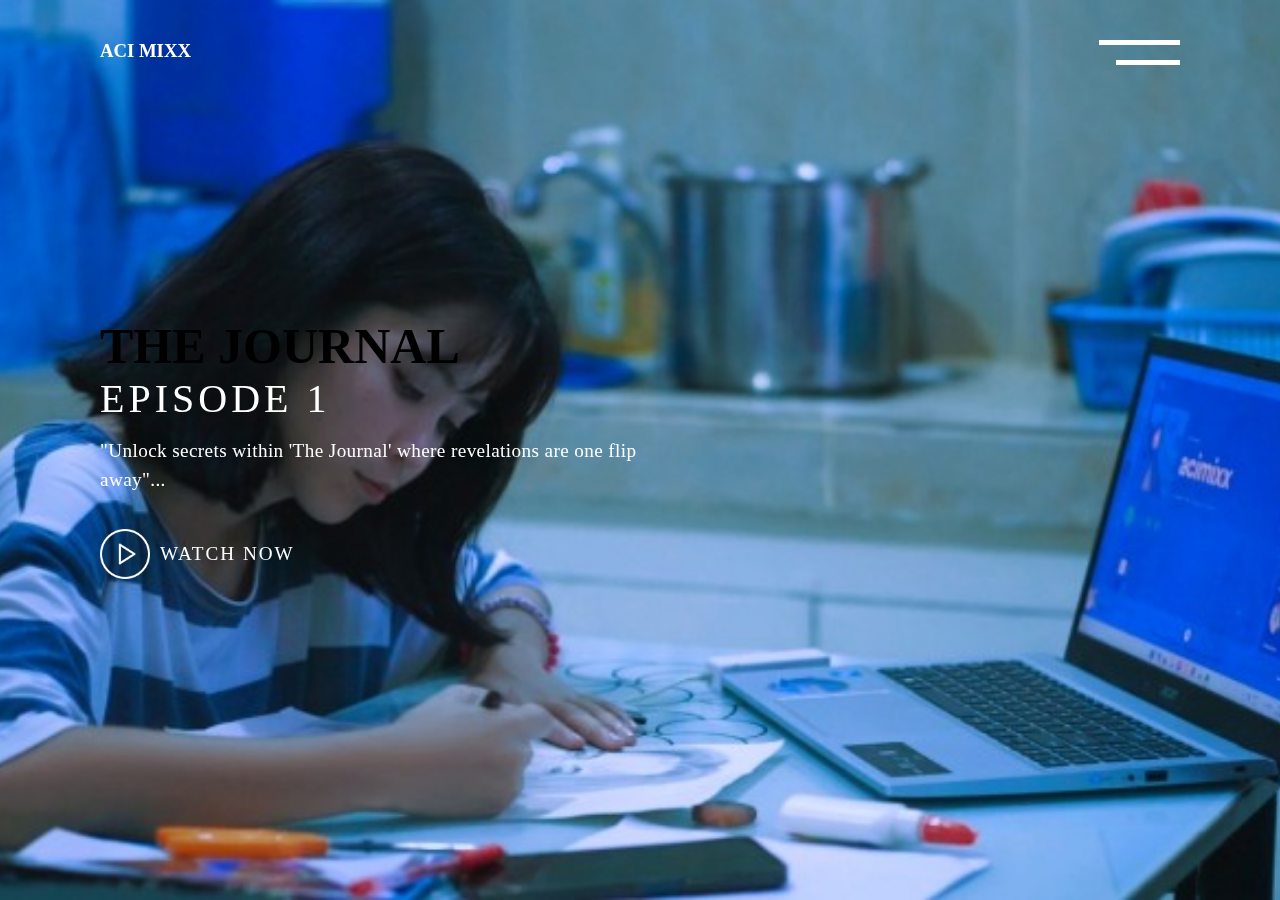
<file: Episode1.html>
<!DOCTYPE html>
<html lang="en">
<head>
    <meta charset="UTF-8">
    <meta name="viewport" content="width=device-width, initial-scale=1.0">
    <link rel="stylesheet" href="Episode1.css">
    <link href="https://unpkg.com/aos@2.3.1/dist/aos.css" rel="stylesheet">
    <link href="https://cdn.jsdelivr.net/npm/bootstrap@5.0.2/dist/css/bootstrap.min.css" rel="stylesheet" integrity="sha384-EVSTQN3/azprG1Anm3QDgpJLIm9Nao0Yz1ztcQTwFspd3yD65VohhpuuCOmLASjC" crossorigin="anonymous">

    <title>Episode1</title>
</head>
<body>
    <header>
        <h3 class="fs-1 fw-bold" data-aos="zoom-out-right"><span class="lop text-danger">ACI </span>MIXX</h3>
    <div class="toggle" data-aos="zoom-out-left"><a href="index.html"><img src="img/toggle.png" alt=""></a></div>
    </header>
    <div class="banner">
        <div class="content">
            <h1 class="ho text-white" data-aos="fade-right">The <span class="he text-danger">Journal</span></h1>
            <h2 class="fs-3 text-white" data-aos="fade-right">Episode 1</h2>
            <p data-aos="zoom-in-up">
                "Unlock secrets within 'The Journal' where revelations are one flip away"...
            </p>
            <a href="https://youtu.be/NTpTfxnrufY?si=3OzBWmZmsujMdf_x" class="play" data-aos="zoom-out-up" onclick="toggle();"><img src="ToyStory/play.png" alt="">watch now</a>
        </div>
    </div>
    <div class="trailer" >
        
        <img src="ToyStory/close.png" alt="xxz" class="close" onclick="toggle();">
    </div>
    
    
</body>
<script>
    function toggle(){
    var trailer=document.querySelector('.trailer');
    let video=document.querySelector('.video');
    trailer.classList.toggle('active');
    video.currentTime = 0;
    video.pause();
}
</script>
<script src="https://unpkg.com/aos@2.3.1/dist/aos.js"></script>
<script>
    AOS.init();
  </script>
</html>
</file>
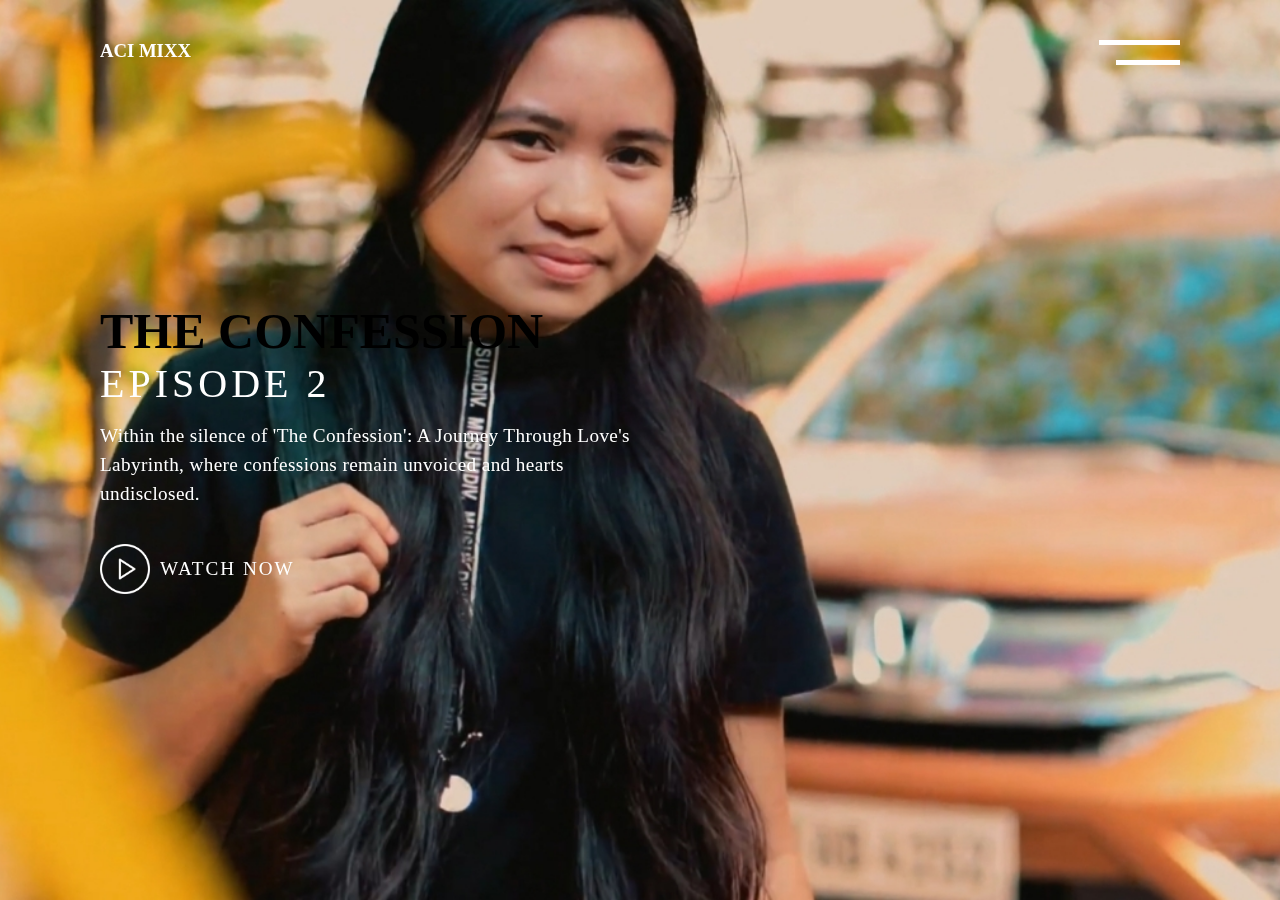
<file: Episode2.html>
<!DOCTYPE html>
<html lang="en">
<head>
    <link rel="stylesheet" href="Episode2.css">
    <meta charset="UTF-8">
    <meta name="viewport" content="width=device-width, initial-scale=1.0">
    <link href="https://unpkg.com/aos@2.3.1/dist/aos.css" rel="stylesheet">
    <link href="https://cdn.jsdelivr.net/npm/bootstrap@5.0.2/dist/css/bootstrap.min.css" rel="stylesheet" integrity="sha384-EVSTQN3/azprG1Anm3QDgpJLIm9Nao0Yz1ztcQTwFspd3yD65VohhpuuCOmLASjC" crossorigin="anonymous">

    <title>Episode2</title>
</head>
<body>
    <header>
        <h3 class="fs-1 fw-bold" data-aos="zoom-out-right"><span class="lop text-danger">ACI </span>MIXX</h3>
    <div class="toggle" data-aos="zoom-out-left"><a href="index.html"><img src="ToyStory/toggle.png" alt=""></a></div>
    </header>
    <div class="banner">
        <div class="content">
            <h1 class="ji text-white" data-aos="fade-right">The <span class="ko text-danger">Confession</span></h1>
            <h2 class=" text-white fs-3" data-aos="fade-right">Episode 2</h2>
            <p data-aos="zoom-in-up">
                Within the silence of 'The Confession': A Journey Through Love's Labyrinth, where confessions remain unvoiced and hearts undisclosed.
            </p>
            <a href="https://youtu.be/FiaooIKHlZw?si=q4PIdyJZjT2gUFio" class="play" data-aos="zoom-out-up" onclick="toggle();"><img src="ToyStory/play.png" alt="">watch now</a>
        </div>
    </div>
    <div class="trailer">
        <video src="" controls="true"></video>
        <img src="ToyStory/close.png" alt="" class="close" onclick="toggle();">
    </div>
    <script>
        function toggle(){
        var trailer=document.querySelector('.trailer');
        let video=document.querySelector('.video');
        trailer.classList.toggle('active');
        video.currentTime = 0;
        video.pause();
    }
    </script>
</body>
<script src="https://unpkg.com/aos@2.3.1/dist/aos.js"></script>
<script>
    AOS.init();
  </script>
</html>
</file>
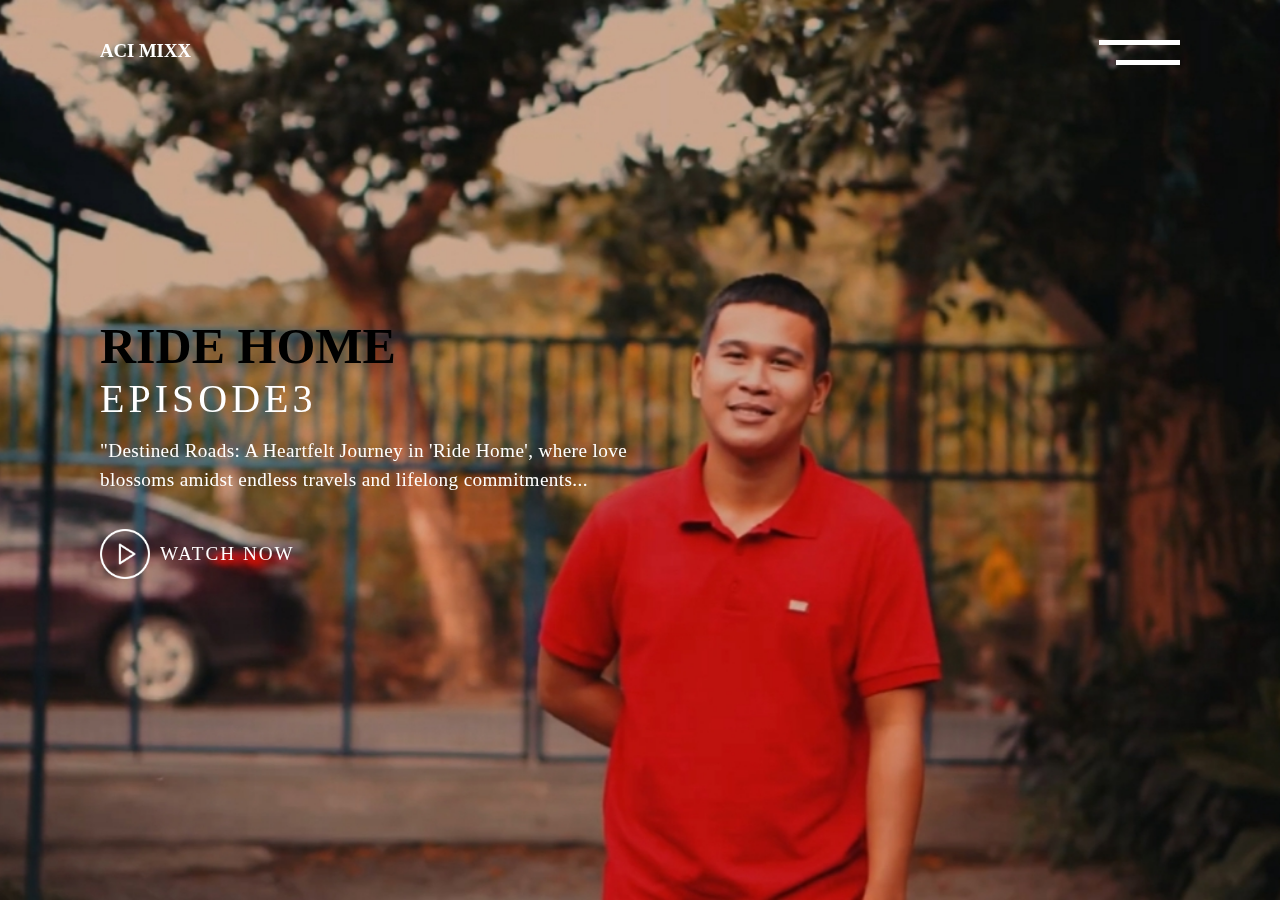
<file: Episode3.html>
<!DOCTYPE html>
<html lang="en">
<head>
    <link rel="stylesheet" href="Episode3.css">
    <meta charset="UTF-8">
    <meta name="viewport" content="width=device-width, initial-scale=1.0">
    <link href="https://unpkg.com/aos@2.3.1/dist/aos.css" rel="stylesheet">
    <link href="https://cdn.jsdelivr.net/npm/bootstrap@5.0.2/dist/css/bootstrap.min.css" rel="stylesheet" integrity="sha384-EVSTQN3/azprG1Anm3QDgpJLIm9Nao0Yz1ztcQTwFspd3yD65VohhpuuCOmLASjC" crossorigin="anonymous">
    <title>Episode3</title>
</head>
<body>
    <header>
        <h3 class="fs-1 fw-bold" data-aos="zoom-out-right"><span class="lop text-danger">ACI </span>MIXX</h3>
    <div class="toggle" data-aos="zoom-out-left"><a href="index.html"><img src="ToyStory/toggle.png" alt=""></a></div>
    </header>
    <div class="banner">
        <div class="content">
            <h1 class="po text-white" data-aos="fade-right">Ride <span class="lo text-danger">Home</span></h1>
            <h2 class="text-white fs-3" data-aos="fade-right">Episode3</h2>
            <p data-aos="zoom-in-up">
                "Destined Roads: A Heartfelt Journey in 'Ride Home', where love blossoms amidst endless travels and lifelong commitments...
            </p>
            <a href="https://youtu.be/o4bQ9fbddVo?si=TRWF3VKR3qsWsGse" class="play" data-aos="zoom-out-up" onclick="toggle();"><img src="ToyStory/play.png" alt="">watch now</a>
        </div>
    </div>
    <div class="trailer">
        <img src="ToyStory/close.png" alt="" class="close" onclick="toggle();">
    </div>
   
</body>
<script>
    function toggle(){
    var trailer=document.querySelector('.trailer');
    let video=document.querySelector('.video');
    trailer.classList.toggle('active');
    video.currentTime = 0;
    video.pause();
}
</script>
<script src="https://unpkg.com/aos@2.3.1/dist/aos.js"></script>
<script>
    AOS.init();
  </script>
</html>
</file>
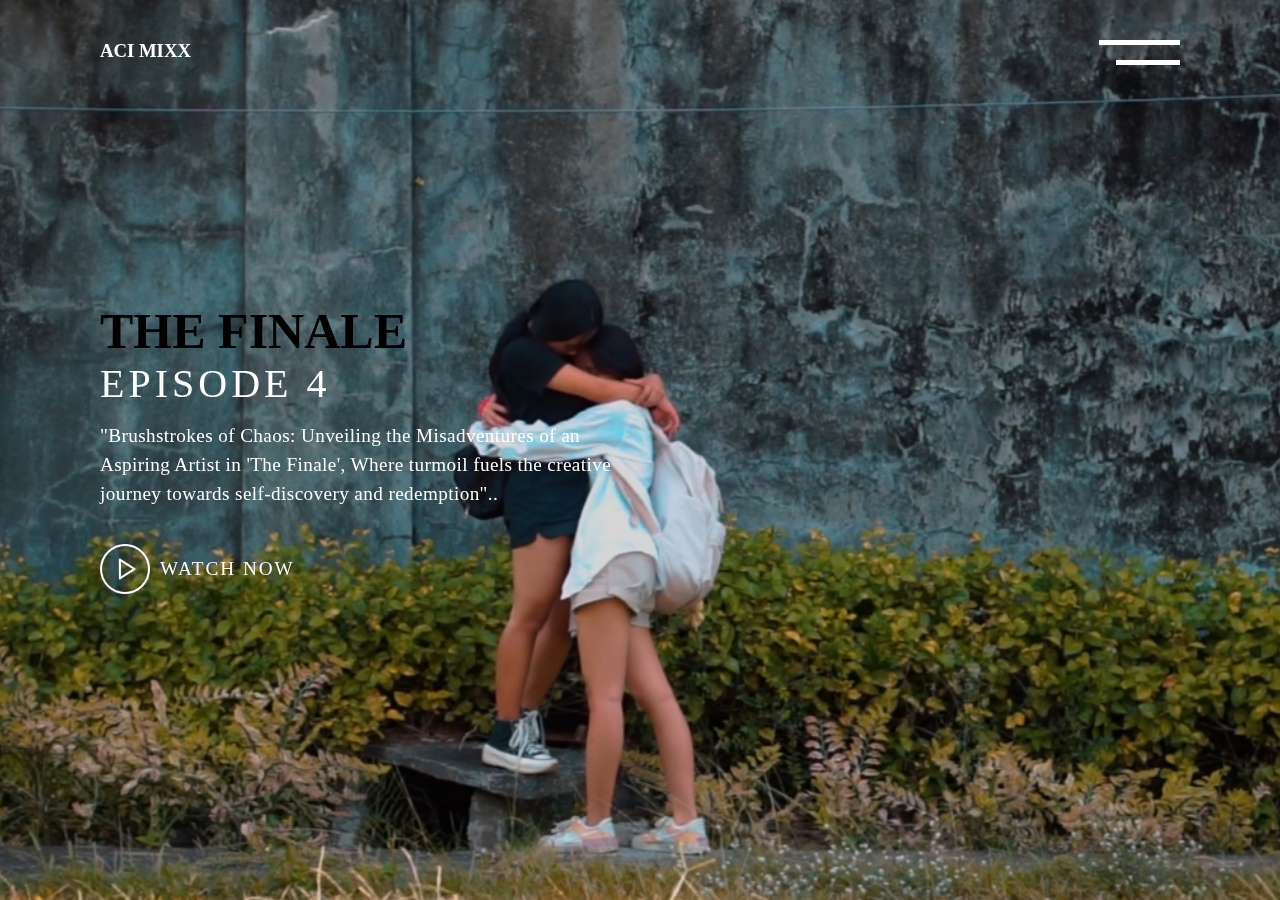
<file: Episode4.html>
<!DOCTYPE html>
<html lang="en">
<head>
    <link rel="stylesheet" href="Episode4.css">
    <meta charset="UTF-8">
    <meta name="viewport" content="width=device-width, initial-scale=1.0">
    <link href="https://unpkg.com/aos@2.3.1/dist/aos.css" rel="stylesheet">
    <link href="https://cdn.jsdelivr.net/npm/bootstrap@5.0.2/dist/css/bootstrap.min.css" rel="stylesheet" integrity="sha384-EVSTQN3/azprG1Anm3QDgpJLIm9Nao0Yz1ztcQTwFspd3yD65VohhpuuCOmLASjC" crossorigin="anonymous">

    <title>Episode4</title>
</head>
<body>
    <header>
        <h3 class="fs-1 fw-bold" data-aos="zoom-out-right"><span class="lop text-danger">ACI </span>MIXX</h3>
    <div class="toggle" data-aos="zoom-out-left"><a href="index.html"><img src="ToyStory/toggle.png" alt=""></a></div>
    </header>
    <div class="banner">
        <div class="content">
            <h1 class="io text-white" data-aos="fade-right">The <span class="text-danger">Finale</span></h1>
            <h2 class="fs-3" data-aos="fade-right">Episode 4</h2>
            <p data-aos="zoom-in-up">
                "Brushstrokes of Chaos: Unveiling the Misadventures of an Aspiring Artist in 'The Finale', Where turmoil fuels the creative journey towards self-discovery and redemption"..
            </p>
            <a href="https://youtu.be/_UMCJce0kf4?si=4Ggny9C-fXt7uCS0" class="play" data-aos="zoom-out-up" onclick="toggle();"><img src="ToyStory/play.png" alt="">watch now</a>
        </div>
    </div>
    <div class="trailer">
        <video src="" controls="true"></video>
        <img src="ToyStory/close.png" alt="" class="close" onclick="toggle();">
    </div>
   
</body>
<script>
    function toggle(){
    var trailer=document.querySelector('.trailer');
    let video=document.querySelector('.video');
    trailer.classList.toggle('active');
    video.currentTime = 0;
    video.pause();
}
</script>
<script src="https://unpkg.com/aos@2.3.1/dist/aos.js"></script>
<script>
    AOS.init();
  </script>
</html>
</file>
<file: Episode1.css>
/* @import url('https://fonts.googleapis.com/
css?family=poppins:200,300,400,500,600,700,800,900&display=swap'); */

*{
    margin:0;
    padding: 0;
    box-sizing: border-box;
    font-family: 'Times New Roman', Times, serif;
}
header{
    position: absolute;
    top: 0;
    left: 0;
    width: 100%;
    display: flex;
    justify-content: space-between;
    padding: 40px 100px;
    z-index: 1000;
}


h3{
    color: #fff;
    font-weight: 900;  
     font-family: "bold";
    
   }


header .toggle{
    
    cursor: pointer;
}
.banner{
    position: relative;
    width: 100%;
    min-height: 100vh;
    padding: 0 100px;
    background: url(img/Screenshot_2024_0205_080149.jpg);
    background-position: center;
    background-size: cover;
    display: flex;
    justify-content: flex-start;
    align-items: center;
}
.ho{
    text-transform: uppercase;
    font-size: 50px;
    font-weight: 700;
}

.banner .content{
    max-width: 550px;
}
.banner .content h2{
    text-transform: uppercase;
    font-weight: 400;
    font-size: 2.5em;
    letter-spacing: 0.1em;
    color: #fff;
}
.banner .content h2 span{
    font-weight: 800;
}
.banner .content p{
    
    font-weight: 300;
    font-size: 1.2em;
    letter-spacing: 0.02em;
    line-height: 1.5em;
    color: #fff;
    margin: 15px 0 35px;
}
.play{
    position: relative;
    display: inline-flex;
    justify-content: flex-start;
    align-items: center;
    color: #fff;
    text-transform: uppercase;
    font-weight: 500;
    text-decoration: none;
    letter-spacing: 2px;
    font-size: 1.2em;
}
.play img{
    margin-right: 10px;
    max-width: 50px;
}
.trailer{
    position: fixed;
    top: 50%;
    left: 50%;
    transform: translate(-50%,-50%);
    z-index: 10000;
    background: rgba(0, 0, 0, 0.95);
    width: 100%;
    height: 100%;
    display: flex;
    justify-content: center;
    align-items: center;
    visibility: hidden;
    opacity: 0;
}
.trailer.active{
    visibility: visible;
    opacity: 1;
}
.trailer video{
    max-width: 900px;
    outline: none;
}
.trailer .close{
    position: absolute;
    top: 30px;
    right: 30px;
    cursor: pointer;
    filter: invert(1);
    max-width: 32px;
}

@media (max-width: 991px){
    header{
        padding: 20px 50px;
    }
    header{
        padding: 20px 50px;
    }
    header .logo{
        max-width: 80px;
    }
    header .toggle{
        max-width: 40px;
    }
    .banner{
        padding: 100px 50px;
    }
    .banner .content h2{
        font-weight: 400;
        font-size: 2em;
        letter-spacing: 0.05em; 
    }
    .banner .content p{
        font-size: 1em;
    }
    .trailer video{
        max-width: 90%;
        outline: none;
    }
}

.logo{
    width: 50px;
}
</file>
<file: Episode2.css>
/* @import url('https://fonts.googleapis.com/
css?family=poppins:200,300,400,500,600,700,800,900&display=swap'); */

*{
    margin:0;
    padding: 0;
    box-sizing: border-box;
    font-family: 'Times New Roman', Times, serif;
}
header{
    position: absolute;
    top: 0;
    left: 0;
    width: 100%;
    display: flex;
    justify-content: space-between;
    padding: 40px 100px;
    z-index: 1000;
}

h3{
    color: #fff;
    font-weight: 900;  
     font-family: "bold";
    
   }
   
.banner{
    position: relative;
    width: 100%;
    min-height: 100vh;
    padding: 0 100px;
    background: url(img/IMG_20240205_084900.jpg);
    background-position: center;
    background-size: cover;
    display: flex;
    justify-content: flex-start;
    align-items: center;
}
.banner .content{
    max-width: 550px;
}
.ji{
    text-transform: uppercase;
    font-size: 50px;
    font-weight: 700;
}
.banner .content h2{
    text-transform: uppercase;
    font-weight: 400;
    font-size: 2.5em;
    letter-spacing: 0.1em;
    color: #fff;
}
.banner .content h2 span{
    font-weight: 800;
}
.banner .content p{
    
    font-weight: 300;
    font-size: 1.2em;
    letter-spacing: 0.02em;
    line-height: 1.5em;
    color: #fff;
    margin: 15px 0 35px;
}
.play{
    position: relative;
    display: inline-flex;
    justify-content: flex-start;
    align-items: center;
    color: #fff;
    text-transform: uppercase;
    font-weight: 500;
    text-decoration: none;
    letter-spacing: 2px;
    font-size: 1.2em;
}
.play img{
    margin-right: 10px;
    max-width: 50px;
}
.trailer{
    position: fixed;
    top: 50%;
    left: 50%;
    transform: translate(-50%,-50%);
    z-index: 10000;
    background: rgba(0, 0, 0, 0.95);
    width: 100%;
    height: 100%;
    display: flex;
    justify-content: center;
    align-items: center;
    visibility: hidden;
    opacity: 0;
}
.trailer.active{
    visibility: visible;
    opacity: 1;
}
.trailer video{
    max-width: 900px;
    outline: none;
}
.trailer .close{
    position: absolute;
    top: 30px;
    right: 30px;
    cursor: pointer;
    filter: invert(1);
    max-width: 32px;
}

@media (max-width: 991px){
    header{
        padding: 20px 50px;
    }
    header{
        padding: 20px 50px;
    }
    header .logo{
        max-width: 80px;
    }
    header .toggle{
        max-width: 40px;
    }
    .banner{
        padding: 100px 50px;
    }
    .banner .content h2{
        font-weight: 400;
        font-size: 2em;
        letter-spacing: 0.05em; 
    }
    .banner .content p{
        font-size: 1em;
    }
    .trailer video{
        max-width: 90%;
        outline: none;
    }
}
</file>
<file: Episode3.css>
/* @import url('https://fonts.googleapis.com/
css?family=poppins:200,300,400,500,600,700,800,900&display=swap'); */

*{
    margin:0;
    padding: 0;
    box-sizing: border-box;
    font-family: 'Times New Roman', Times, serif;
}
header{
    position: absolute;
    top: 0;
    left: 0;
    width: 100%;
    display: flex;
    justify-content: space-between;
    padding: 40px 100px;
    z-index: 1000;
}

h3{
    color: #fff;
    font-weight: 900;  
     font-family: "bold";
    
   }

.po{
    text-transform: uppercase;
    font-size: 50px;
    font-weight: 700;
}


.banner{
    position: relative;
    width: 100%;
    min-height: 100vh;
    padding: 0 100px;
    background: url(img/IMG_20240205_085425.jpg);
    background-position: center;
    background-size: cover;
    display: flex;
    justify-content: flex-start;
    align-items: center;
}
.banner .content{
    max-width: 550px;
}
.banner .content h2{
    text-transform: uppercase;
    font-weight: 400;
    font-size: 2.5em;
    letter-spacing: 0.1em;
    color: #fff;
}
.banner .content h2 span{
    font-weight: 800;
}
.banner .content p{
    
    font-weight: 300;
    font-size: 1.2em;
    letter-spacing: 0.02em;
    line-height: 1.5em;
    color: #fff;
    margin: 15px 0 35px;
}
.play{
    position: relative;
    display: inline-flex;
    justify-content: flex-start;
    align-items: center;
    color: #fff;
    text-transform: uppercase;
    font-weight: 500;
    text-decoration: none;
    letter-spacing: 2px;
    font-size: 1.2em;
}
.play img{
    margin-right: 10px;
    max-width: 50px;
}
.trailer{
    position: fixed;
    top: 50%;
    left: 50%;
    transform: translate(-50%,-50%);
    z-index: 10000;
    background: rgba(0, 0, 0, 0.95);
    width: 100%;
    height: 100%;
    display: flex;
    justify-content: center;
    align-items: center;
    visibility: hidden;
    opacity: 0;
}
.trailer.active{
    visibility: visible;
    opacity: 1;
}
.trailer video{
    max-width: 900px;
    outline: none;
}
.trailer .close{
    position: absolute;
    top: 30px;
    right: 30px;
    cursor: pointer;
    filter: invert(1);
    max-width: 32px;
}

@media (max-width: 991px){
    header{
        padding: 20px 50px;
    }
    header{
        padding: 20px 50px;
    }
    header .logo{
        max-width: 80px;
    }
    header .toggle{
        max-width: 40px;
    }
    .banner{
        padding: 100px 50px;
    }
    .banner .content h2{
        font-weight: 400;
        font-size: 2em;
        letter-spacing: 0.05em; 
    }
    .banner .content p{
        font-size: 1em;
    }
    .trailer video{
        max-width: 90%;
        outline: none;
    }
}
</file>
<file: Episode4.css>
/* @import url('https://fonts.googleapis.com/
css?family=poppins:200,300,400,500,600,700,800,900&display=swap'); */

*{
    margin:0;
    padding: 0;
    box-sizing: border-box;
    font-family: 'Times New Roman', Times, serif;
}
header{
    position: absolute;
    top: 0;
    left: 0;
    width: 100%;
    display: flex;
    justify-content: space-between;
    padding: 40px 100px;
    z-index: 1000;
}

h3{
    color: #fff;
    font-weight: 900;  
     font-family: "bold";
    
   }
   
.io{
    text-transform: uppercase;
    font-size: 50px;
    font-weight: 700;
}
.banner{
    position: relative;
    width: 100%;
    min-height: 100vh;
    padding: 0 100px;
    background: url(img/IMG_20240205_084240.jpg);
    background-position: center;
    background-size: cover;
    display: flex;
    justify-content: flex-start;
    align-items: center;
}
.banner .content{
    max-width: 550px;
}
.banner .content h2{
    text-transform: uppercase;
    font-weight: 400;
    font-size: 2.5em;
    letter-spacing: 0.1em;
    color: #fff;
}
.banner .content h2 span{
    font-weight: 800;
}
.banner .content p{
    
    font-weight: 300;
    font-size: 1.2em;
    letter-spacing: 0.02em;
    line-height: 1.5em;
    color: #fff;
    margin: 15px 0 35px;
}
.play{
    position: relative;
    display: inline-flex;
    justify-content: flex-start;
    align-items: center;
    color: #fff;
    text-transform: uppercase;
    font-weight: 500;
    text-decoration: none;
    letter-spacing: 2px;
    font-size: 1.2em;
}
.play img{
    margin-right: 10px;
    max-width: 50px;
}
.trailer{
    position: fixed;
    top: 50%;
    left: 50%;
    transform: translate(-50%,-50%);
    z-index: 10000;
    background: rgba(0, 0, 0, 0.95);
    width: 100%;
    height: 100%;
    display: flex;
    justify-content: center;
    align-items: center;
    visibility: hidden;
    opacity: 0;
}
.trailer.active{
    visibility: visible;
    opacity: 1;
}
.trailer video{
    max-width: 900px;
    outline: none;
}
.trailer .close{
    position: absolute;
    top: 30px;
    right: 30px;
    cursor: pointer;
    filter: invert(1);
    max-width: 32px;
}

@media (max-width: 991px){
    header{
        padding: 20px 50px;
    }
    header{
        padding: 20px 50px;
    }
    header .logo{
        max-width: 80px;
    }
    header .toggle{
        max-width: 40px;
    }
    .banner{
        padding: 100px 50px;
    }
    .banner .content h2{
        font-weight: 400;
        font-size: 2em;
        letter-spacing: 0.05em; 
    }
    .banner .content p{
        font-size: 1em;
    }
    .trailer video{
        max-width: 90%;
        outline: none;
    }
}
</file>
